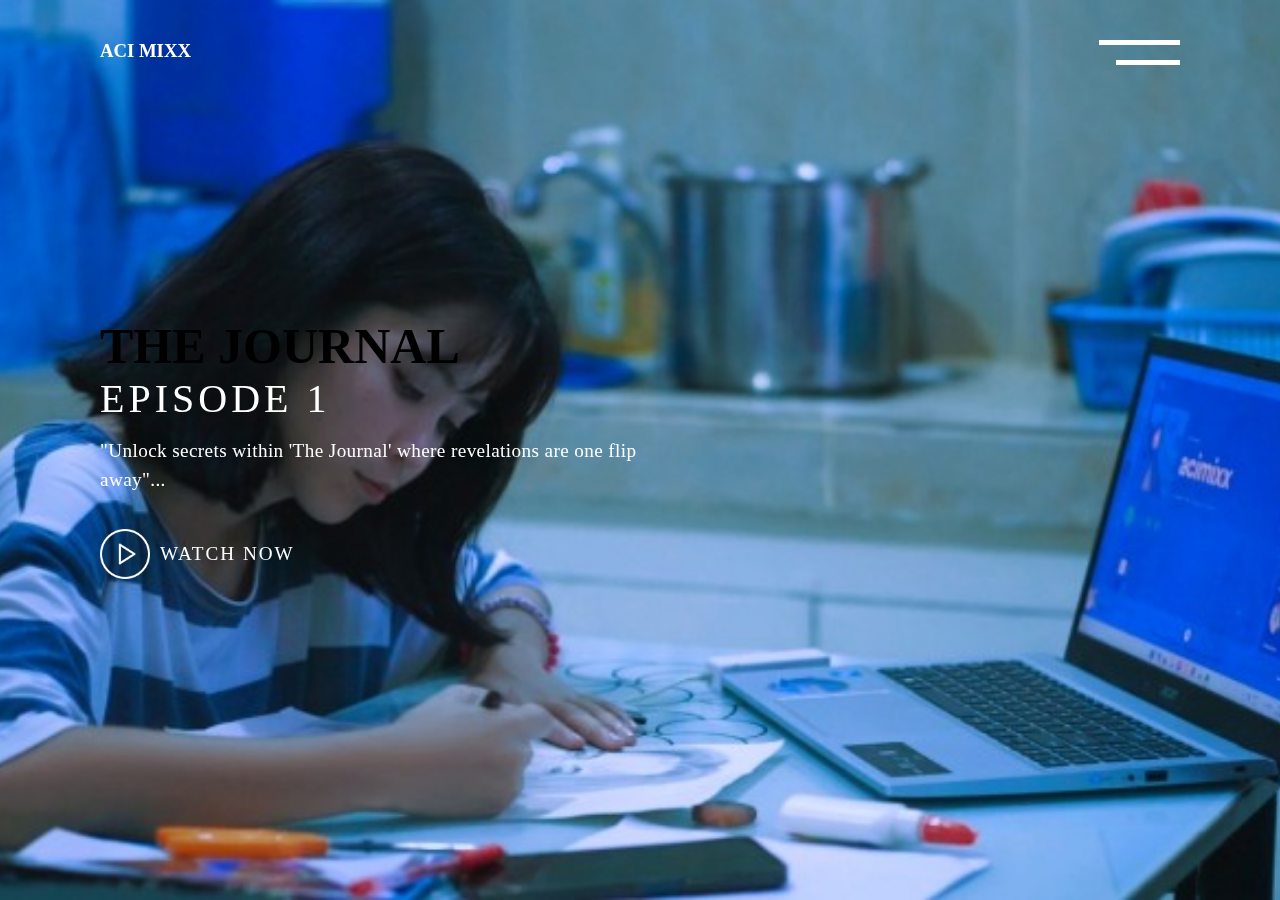
<file: Episode1.html>
<!DOCTYPE html>
<html lang="en">
<head>
    <meta charset="UTF-8">
    <meta name="viewport" content="width=device-width, initial-scale=1.0">
    <link rel="stylesheet" href="Episode1.css">
    <link href="https://unpkg.com/aos@2.3.1/dist/aos.css" rel="stylesheet">
    <link href="https://cdn.jsdelivr.net/npm/bootstrap@5.0.2/dist/css/bootstrap.min.css" rel="stylesheet" integrity="sha384-EVSTQN3/azprG1Anm3QDgpJLIm9Nao0Yz1ztcQTwFspd3yD65VohhpuuCOmLASjC" crossorigin="anonymous">

    <title>Episode1</title>
</head>
<body>
    <header>
        <h3 class="fs-1 fw-bold" data-aos="zoom-out-right"><span class="lop text-danger">ACI </span>MIXX</h3>
    <div class="toggle" data-aos="zoom-out-left"><a href="index.html"><img src="img/toggle.png" alt=""></a></div>
    </header>
    <div class="banner">
        <div class="content">
            <h1 class="ho text-white" data-aos="fade-right">The <span class="he text-danger">Journal</span></h1>
            <h2 class="fs-3 text-white" data-aos="fade-right">Episode 1</h2>
            <p data-aos="zoom-in-up">
                "Unlock secrets within 'The Journal' where revelations are one flip away"...
            </p>
            <a href="https://youtu.be/NTpTfxnrufY?si=3OzBWmZmsujMdf_x" class="play" data-aos="zoom-out-up" onclick="toggle();"><img src="ToyStory/play.png" alt="">watch now</a>
        </div>
    </div>
    <div class="trailer" >
        
        <img src="ToyStory/close.png" alt="xxz" class="close" onclick="toggle();">
    </div>
    
    
</body>
<script>
    function toggle(){
    var trailer=document.querySelector('.trailer');
    let video=document.querySelector('.video');
    trailer.classList.toggle('active');
    video.currentTime = 0;
    video.pause();
}
</script>
<script src="https://unpkg.com/aos@2.3.1/dist/aos.js"></script>
<script>
    AOS.init();
  </script>
</html>
</file>
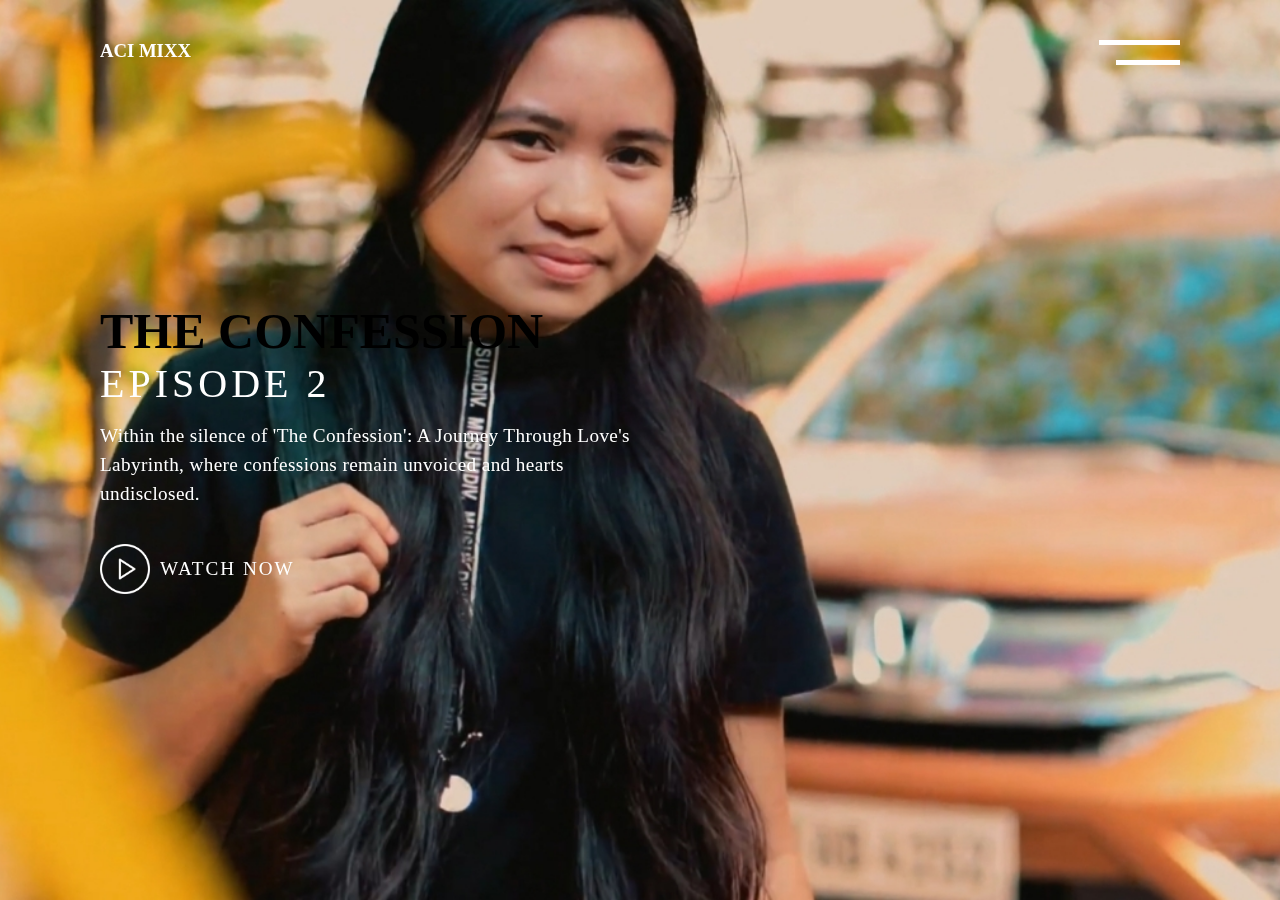
<file: Episode2.html>
<!DOCTYPE html>
<html lang="en">
<head>
    <link rel="stylesheet" href="Episode2.css">
    <meta charset="UTF-8">
    <meta name="viewport" content="width=device-width, initial-scale=1.0">
    <link href="https://unpkg.com/aos@2.3.1/dist/aos.css" rel="stylesheet">
    <link href="https://cdn.jsdelivr.net/npm/bootstrap@5.0.2/dist/css/bootstrap.min.css" rel="stylesheet" integrity="sha384-EVSTQN3/azprG1Anm3QDgpJLIm9Nao0Yz1ztcQTwFspd3yD65VohhpuuCOmLASjC" crossorigin="anonymous">

    <title>Episode2</title>
</head>
<body>
    <header>
        <h3 class="fs-1 fw-bold" data-aos="zoom-out-right"><span class="lop text-danger">ACI </span>MIXX</h3>
    <div class="toggle" data-aos="zoom-out-left"><a href="index.html"><img src="ToyStory/toggle.png" alt=""></a></div>
    </header>
    <div class="banner">
        <div class="content">
            <h1 class="ji text-white" data-aos="fade-right">The <span class="ko text-danger">Confession</span></h1>
            <h2 class=" text-white fs-3" data-aos="fade-right">Episode 2</h2>
            <p data-aos="zoom-in-up">
                Within the silence of 'The Confession': A Journey Through Love's Labyrinth, where confessions remain unvoiced and hearts undisclosed.
            </p>
            <a href="https://youtu.be/FiaooIKHlZw?si=q4PIdyJZjT2gUFio" class="play" data-aos="zoom-out-up" onclick="toggle();"><img src="ToyStory/play.png" alt="">watch now</a>
        </div>
    </div>
    <div class="trailer">
        <video src="" controls="true"></video>
        <img src="ToyStory/close.png" alt="" class="close" onclick="toggle();">
    </div>
    <script>
        function toggle(){
        var trailer=document.querySelector('.trailer');
        let video=document.querySelector('.video');
        trailer.classList.toggle('active');
        video.currentTime = 0;
        video.pause();
    }
    </script>
</body>
<script src="https://unpkg.com/aos@2.3.1/dist/aos.js"></script>
<script>
    AOS.init();
  </script>
</html>
</file>
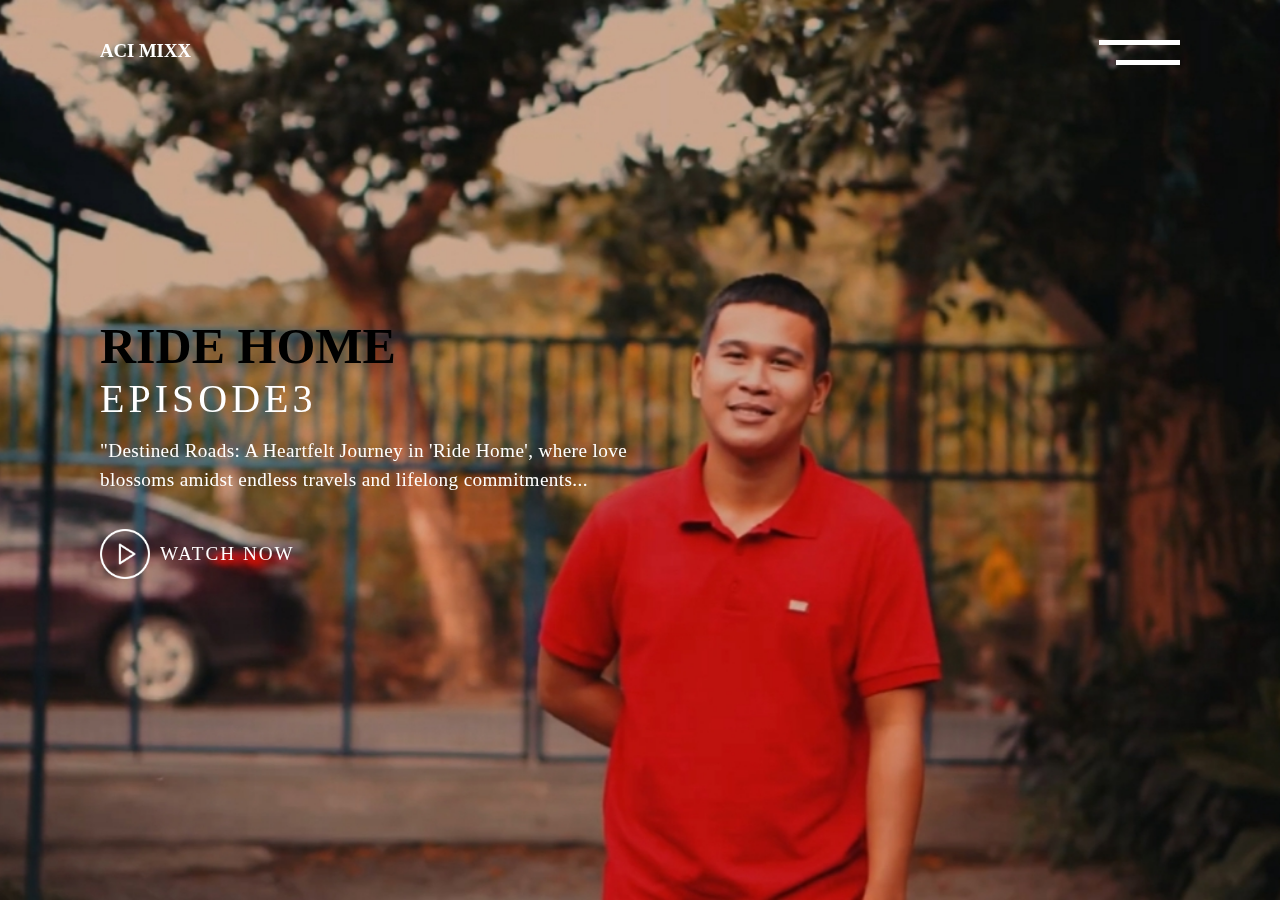
<file: Episode3.html>
<!DOCTYPE html>
<html lang="en">
<head>
    <link rel="stylesheet" href="Episode3.css">
    <meta charset="UTF-8">
    <meta name="viewport" content="width=device-width, initial-scale=1.0">
    <link href="https://unpkg.com/aos@2.3.1/dist/aos.css" rel="stylesheet">
    <link href="https://cdn.jsdelivr.net/npm/bootstrap@5.0.2/dist/css/bootstrap.min.css" rel="stylesheet" integrity="sha384-EVSTQN3/azprG1Anm3QDgpJLIm9Nao0Yz1ztcQTwFspd3yD65VohhpuuCOmLASjC" crossorigin="anonymous">
    <title>Episode3</title>
</head>
<body>
    <header>
        <h3 class="fs-1 fw-bold" data-aos="zoom-out-right"><span class="lop text-danger">ACI </span>MIXX</h3>
    <div class="toggle" data-aos="zoom-out-left"><a href="index.html"><img src="ToyStory/toggle.png" alt=""></a></div>
    </header>
    <div class="banner">
        <div class="content">
            <h1 class="po text-white" data-aos="fade-right">Ride <span class="lo text-danger">Home</span></h1>
            <h2 class="text-white fs-3" data-aos="fade-right">Episode3</h2>
            <p data-aos="zoom-in-up">
                "Destined Roads: A Heartfelt Journey in 'Ride Home', where love blossoms amidst endless travels and lifelong commitments...
            </p>
            <a href="https://youtu.be/o4bQ9fbddVo?si=TRWF3VKR3qsWsGse" class="play" data-aos="zoom-out-up" onclick="toggle();"><img src="ToyStory/play.png" alt="">watch now</a>
        </div>
    </div>
    <div class="trailer">
        <img src="ToyStory/close.png" alt="" class="close" onclick="toggle();">
    </div>
   
</body>
<script>
    function toggle(){
    var trailer=document.querySelector('.trailer');
    let video=document.querySelector('.video');
    trailer.classList.toggle('active');
    video.currentTime = 0;
    video.pause();
}
</script>
<script src="https://unpkg.com/aos@2.3.1/dist/aos.js"></script>
<script>
    AOS.init();
  </script>
</html>
</file>
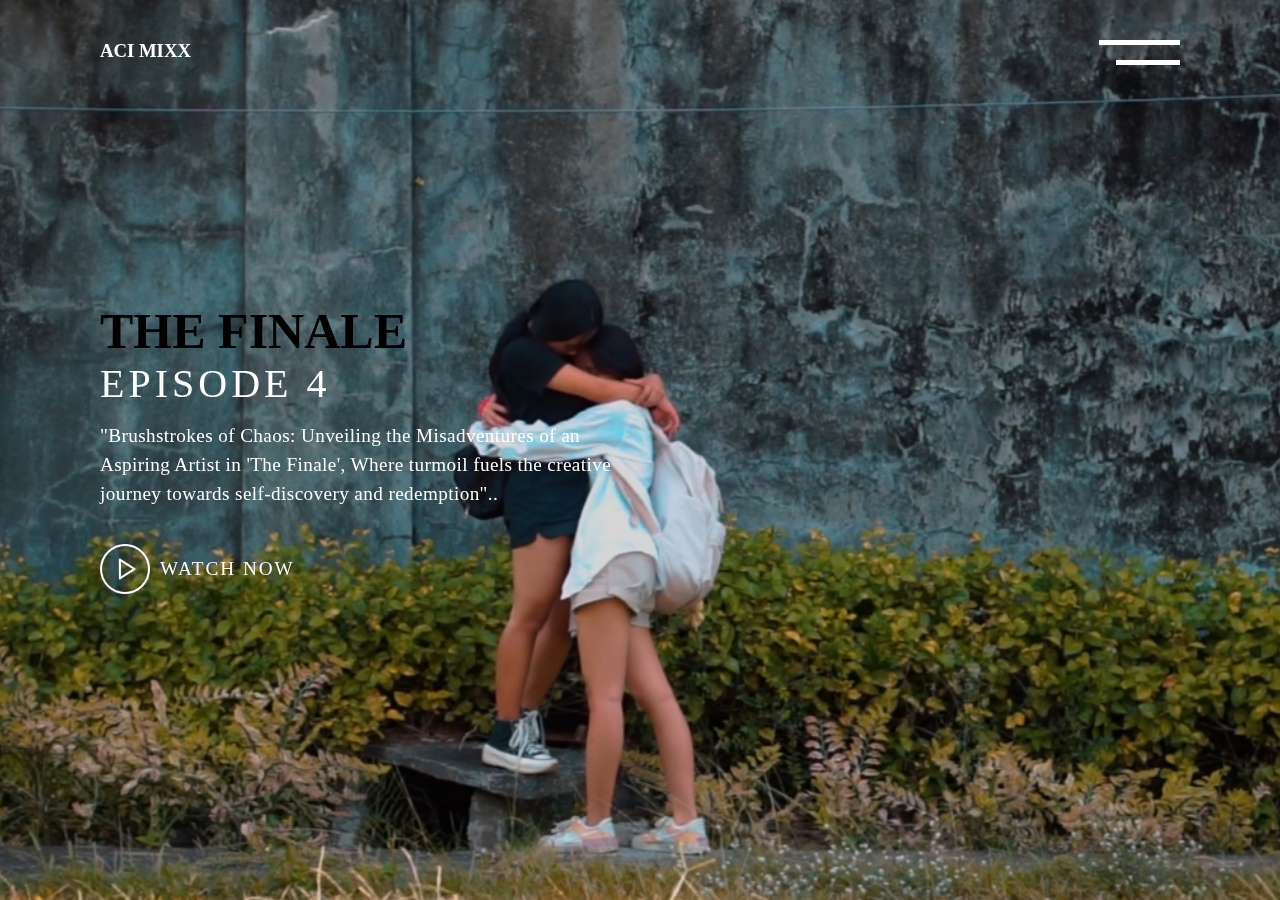
<file: Episode4.html>
<!DOCTYPE html>
<html lang="en">
<head>
    <link rel="stylesheet" href="Episode4.css">
    <meta charset="UTF-8">
    <meta name="viewport" content="width=device-width, initial-scale=1.0">
    <link href="https://unpkg.com/aos@2.3.1/dist/aos.css" rel="stylesheet">
    <link href="https://cdn.jsdelivr.net/npm/bootstrap@5.0.2/dist/css/bootstrap.min.css" rel="stylesheet" integrity="sha384-EVSTQN3/azprG1Anm3QDgpJLIm9Nao0Yz1ztcQTwFspd3yD65VohhpuuCOmLASjC" crossorigin="anonymous">

    <title>Episode4</title>
</head>
<body>
    <header>
        <h3 class="fs-1 fw-bold" data-aos="zoom-out-right"><span class="lop text-danger">ACI </span>MIXX</h3>
    <div class="toggle" data-aos="zoom-out-left"><a href="index.html"><img src="ToyStory/toggle.png" alt=""></a></div>
    </header>
    <div class="banner">
        <div class="content">
            <h1 class="io text-white" data-aos="fade-right">The <span class="text-danger">Finale</span></h1>
            <h2 class="fs-3" data-aos="fade-right">Episode 4</h2>
            <p data-aos="zoom-in-up">
                "Brushstrokes of Chaos: Unveiling the Misadventures of an Aspiring Artist in 'The Finale', Where turmoil fuels the creative journey towards self-discovery and redemption"..
            </p>
            <a href="https://youtu.be/_UMCJce0kf4?si=4Ggny9C-fXt7uCS0" class="play" data-aos="zoom-out-up" onclick="toggle();"><img src="ToyStory/play.png" alt="">watch now</a>
        </div>
    </div>
    <div class="trailer">
        <video src="" controls="true"></video>
        <img src="ToyStory/close.png" alt="" class="close" onclick="toggle();">
    </div>
   
</body>
<script>
    function toggle(){
    var trailer=document.querySelector('.trailer');
    let video=document.querySelector('.video');
    trailer.classList.toggle('active');
    video.currentTime = 0;
    video.pause();
}
</script>
<script src="https://unpkg.com/aos@2.3.1/dist/aos.js"></script>
<script>
    AOS.init();
  </script>
</html>
</file>
<file: Episode1.css>
/* @import url('https://fonts.googleapis.com/
css?family=poppins:200,300,400,500,600,700,800,900&display=swap'); */

*{
    margin:0;
    padding: 0;
    box-sizing: border-box;
    font-family: 'Times New Roman', Times, serif;
}
header{
    position: absolute;
    top: 0;
    left: 0;
    width: 100%;
    display: flex;
    justify-content: space-between;
    padding: 40px 100px;
    z-index: 1000;
}


h3{
    color: #fff;
    font-weight: 900;  
     font-family: "bold";
    
   }


header .toggle{
    
    cursor: pointer;
}
.banner{
    position: relative;
    width: 100%;
    min-height: 100vh;
    padding: 0 100px;
    background: url(img/Screenshot_2024_0205_080149.jpg);
    background-position: center;
    background-size: cover;
    display: flex;
    justify-content: flex-start;
    align-items: center;
}
.ho{
    text-transform: uppercase;
    font-size: 50px;
    font-weight: 700;
}

.banner .content{
    max-width: 550px;
}
.banner .content h2{
    text-transform: uppercase;
    font-weight: 400;
    font-size: 2.5em;
    letter-spacing: 0.1em;
    color: #fff;
}
.banner .content h2 span{
    font-weight: 800;
}
.banner .content p{
    
    font-weight: 300;
    font-size: 1.2em;
    letter-spacing: 0.02em;
    line-height: 1.5em;
    color: #fff;
    margin: 15px 0 35px;
}
.play{
    position: relative;
    display: inline-flex;
    justify-content: flex-start;
    align-items: center;
    color: #fff;
    text-transform: uppercase;
    font-weight: 500;
    text-decoration: none;
    letter-spacing: 2px;
    font-size: 1.2em;
}
.play img{
    margin-right: 10px;
    max-width: 50px;
}
.trailer{
    position: fixed;
    top: 50%;
    left: 50%;
    transform: translate(-50%,-50%);
    z-index: 10000;
    background: rgba(0, 0, 0, 0.95);
    width: 100%;
    height: 100%;
    display: flex;
    justify-content: center;
    align-items: center;
    visibility: hidden;
    opacity: 0;
}
.trailer.active{
    visibility: visible;
    opacity: 1;
}
.trailer video{
    max-width: 900px;
    outline: none;
}
.trailer .close{
    position: absolute;
    top: 30px;
    right: 30px;
    cursor: pointer;
    filter: invert(1);
    max-width: 32px;
}

@media (max-width: 991px){
    header{
        padding: 20px 50px;
    }
    header{
        padding: 20px 50px;
    }
    header .logo{
        max-width: 80px;
    }
    header .toggle{
        max-width: 40px;
    }
    .banner{
        padding: 100px 50px;
    }
    .banner .content h2{
        font-weight: 400;
        font-size: 2em;
        letter-spacing: 0.05em; 
    }
    .banner .content p{
        font-size: 1em;
    }
    .trailer video{
        max-width: 90%;
        outline: none;
    }
}

.logo{
    width: 50px;
}
</file>
<file: Episode2.css>
/* @import url('https://fonts.googleapis.com/
css?family=poppins:200,300,400,500,600,700,800,900&display=swap'); */

*{
    margin:0;
    padding: 0;
    box-sizing: border-box;
    font-family: 'Times New Roman', Times, serif;
}
header{
    position: absolute;
    top: 0;
    left: 0;
    width: 100%;
    display: flex;
    justify-content: space-between;
    padding: 40px 100px;
    z-index: 1000;
}

h3{
    color: #fff;
    font-weight: 900;  
     font-family: "bold";
    
   }
   
.banner{
    position: relative;
    width: 100%;
    min-height: 100vh;
    padding: 0 100px;
    background: url(img/IMG_20240205_084900.jpg);
    background-position: center;
    background-size: cover;
    display: flex;
    justify-content: flex-start;
    align-items: center;
}
.banner .content{
    max-width: 550px;
}
.ji{
    text-transform: uppercase;
    font-size: 50px;
    font-weight: 700;
}
.banner .content h2{
    text-transform: uppercase;
    font-weight: 400;
    font-size: 2.5em;
    letter-spacing: 0.1em;
    color: #fff;
}
.banner .content h2 span{
    font-weight: 800;
}
.banner .content p{
    
    font-weight: 300;
    font-size: 1.2em;
    letter-spacing: 0.02em;
    line-height: 1.5em;
    color: #fff;
    margin: 15px 0 35px;
}
.play{
    position: relative;
    display: inline-flex;
    justify-content: flex-start;
    align-items: center;
    color: #fff;
    text-transform: uppercase;
    font-weight: 500;
    text-decoration: none;
    letter-spacing: 2px;
    font-size: 1.2em;
}
.play img{
    margin-right: 10px;
    max-width: 50px;
}
.trailer{
    position: fixed;
    top: 50%;
    left: 50%;
    transform: translate(-50%,-50%);
    z-index: 10000;
    background: rgba(0, 0, 0, 0.95);
    width: 100%;
    height: 100%;
    display: flex;
    justify-content: center;
    align-items: center;
    visibility: hidden;
    opacity: 0;
}
.trailer.active{
    visibility: visible;
    opacity: 1;
}
.trailer video{
    max-width: 900px;
    outline: none;
}
.trailer .close{
    position: absolute;
    top: 30px;
    right: 30px;
    cursor: pointer;
    filter: invert(1);
    max-width: 32px;
}

@media (max-width: 991px){
    header{
        padding: 20px 50px;
    }
    header{
        padding: 20px 50px;
    }
    header .logo{
        max-width: 80px;
    }
    header .toggle{
        max-width: 40px;
    }
    .banner{
        padding: 100px 50px;
    }
    .banner .content h2{
        font-weight: 400;
        font-size: 2em;
        letter-spacing: 0.05em; 
    }
    .banner .content p{
        font-size: 1em;
    }
    .trailer video{
        max-width: 90%;
        outline: none;
    }
}
</file>
<file: Episode3.css>
/* @import url('https://fonts.googleapis.com/
css?family=poppins:200,300,400,500,600,700,800,900&display=swap'); */

*{
    margin:0;
    padding: 0;
    box-sizing: border-box;
    font-family: 'Times New Roman', Times, serif;
}
header{
    position: absolute;
    top: 0;
    left: 0;
    width: 100%;
    display: flex;
    justify-content: space-between;
    padding: 40px 100px;
    z-index: 1000;
}

h3{
    color: #fff;
    font-weight: 900;  
     font-family: "bold";
    
   }

.po{
    text-transform: uppercase;
    font-size: 50px;
    font-weight: 700;
}


.banner{
    position: relative;
    width: 100%;
    min-height: 100vh;
    padding: 0 100px;
    background: url(img/IMG_20240205_085425.jpg);
    background-position: center;
    background-size: cover;
    display: flex;
    justify-content: flex-start;
    align-items: center;
}
.banner .content{
    max-width: 550px;
}
.banner .content h2{
    text-transform: uppercase;
    font-weight: 400;
    font-size: 2.5em;
    letter-spacing: 0.1em;
    color: #fff;
}
.banner .content h2 span{
    font-weight: 800;
}
.banner .content p{
    
    font-weight: 300;
    font-size: 1.2em;
    letter-spacing: 0.02em;
    line-height: 1.5em;
    color: #fff;
    margin: 15px 0 35px;
}
.play{
    position: relative;
    display: inline-flex;
    justify-content: flex-start;
    align-items: center;
    color: #fff;
    text-transform: uppercase;
    font-weight: 500;
    text-decoration: none;
    letter-spacing: 2px;
    font-size: 1.2em;
}
.play img{
    margin-right: 10px;
    max-width: 50px;
}
.trailer{
    position: fixed;
    top: 50%;
    left: 50%;
    transform: translate(-50%,-50%);
    z-index: 10000;
    background: rgba(0, 0, 0, 0.95);
    width: 100%;
    height: 100%;
    display: flex;
    justify-content: center;
    align-items: center;
    visibility: hidden;
    opacity: 0;
}
.trailer.active{
    visibility: visible;
    opacity: 1;
}
.trailer video{
    max-width: 900px;
    outline: none;
}
.trailer .close{
    position: absolute;
    top: 30px;
    right: 30px;
    cursor: pointer;
    filter: invert(1);
    max-width: 32px;
}

@media (max-width: 991px){
    header{
        padding: 20px 50px;
    }
    header{
        padding: 20px 50px;
    }
    header .logo{
        max-width: 80px;
    }
    header .toggle{
        max-width: 40px;
    }
    .banner{
        padding: 100px 50px;
    }
    .banner .content h2{
        font-weight: 400;
        font-size: 2em;
        letter-spacing: 0.05em; 
    }
    .banner .content p{
        font-size: 1em;
    }
    .trailer video{
        max-width: 90%;
        outline: none;
    }
}
</file>
<file: Episode4.css>
/* @import url('https://fonts.googleapis.com/
css?family=poppins:200,300,400,500,600,700,800,900&display=swap'); */

*{
    margin:0;
    padding: 0;
    box-sizing: border-box;
    font-family: 'Times New Roman', Times, serif;
}
header{
    position: absolute;
    top: 0;
    left: 0;
    width: 100%;
    display: flex;
    justify-content: space-between;
    padding: 40px 100px;
    z-index: 1000;
}

h3{
    color: #fff;
    font-weight: 900;  
     font-family: "bold";
    
   }
   
.io{
    text-transform: uppercase;
    font-size: 50px;
    font-weight: 700;
}
.banner{
    position: relative;
    width: 100%;
    min-height: 100vh;
    padding: 0 100px;
    background: url(img/IMG_20240205_084240.jpg);
    background-position: center;
    background-size: cover;
    display: flex;
    justify-content: flex-start;
    align-items: center;
}
.banner .content{
    max-width: 550px;
}
.banner .content h2{
    text-transform: uppercase;
    font-weight: 400;
    font-size: 2.5em;
    letter-spacing: 0.1em;
    color: #fff;
}
.banner .content h2 span{
    font-weight: 800;
}
.banner .content p{
    
    font-weight: 300;
    font-size: 1.2em;
    letter-spacing: 0.02em;
    line-height: 1.5em;
    color: #fff;
    margin: 15px 0 35px;
}
.play{
    position: relative;
    display: inline-flex;
    justify-content: flex-start;
    align-items: center;
    color: #fff;
    text-transform: uppercase;
    font-weight: 500;
    text-decoration: none;
    letter-spacing: 2px;
    font-size: 1.2em;
}
.play img{
    margin-right: 10px;
    max-width: 50px;
}
.trailer{
    position: fixed;
    top: 50%;
    left: 50%;
    transform: translate(-50%,-50%);
    z-index: 10000;
    background: rgba(0, 0, 0, 0.95);
    width: 100%;
    height: 100%;
    display: flex;
    justify-content: center;
    align-items: center;
    visibility: hidden;
    opacity: 0;
}
.trailer.active{
    visibility: visible;
    opacity: 1;
}
.trailer video{
    max-width: 900px;
    outline: none;
}
.trailer .close{
    position: absolute;
    top: 30px;
    right: 30px;
    cursor: pointer;
    filter: invert(1);
    max-width: 32px;
}

@media (max-width: 991px){
    header{
        padding: 20px 50px;
    }
    header{
        padding: 20px 50px;
    }
    header .logo{
        max-width: 80px;
    }
    header .toggle{
        max-width: 40px;
    }
    .banner{
        padding: 100px 50px;
    }
    .banner .content h2{
        font-weight: 400;
        font-size: 2em;
        letter-spacing: 0.05em; 
    }
    .banner .content p{
        font-size: 1em;
    }
    .trailer video{
        max-width: 90%;
        outline: none;
    }
}
</file>
